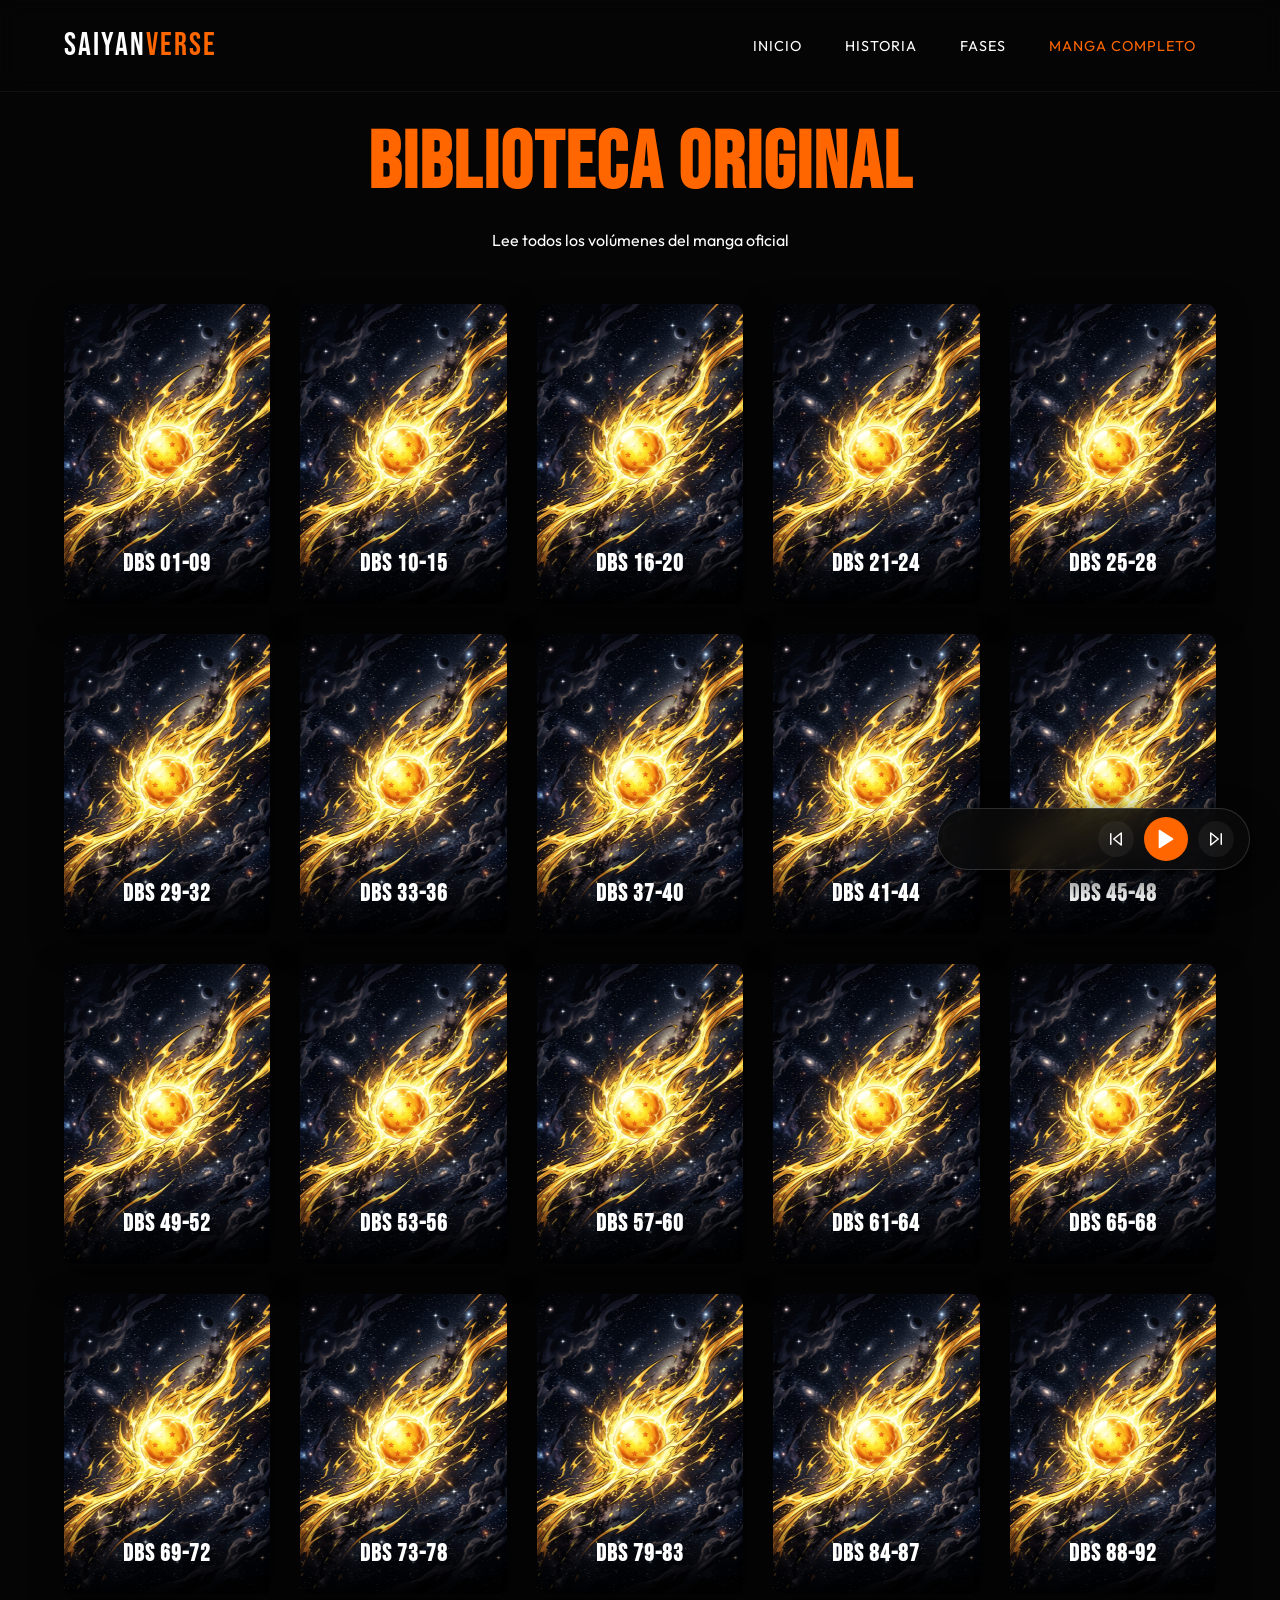
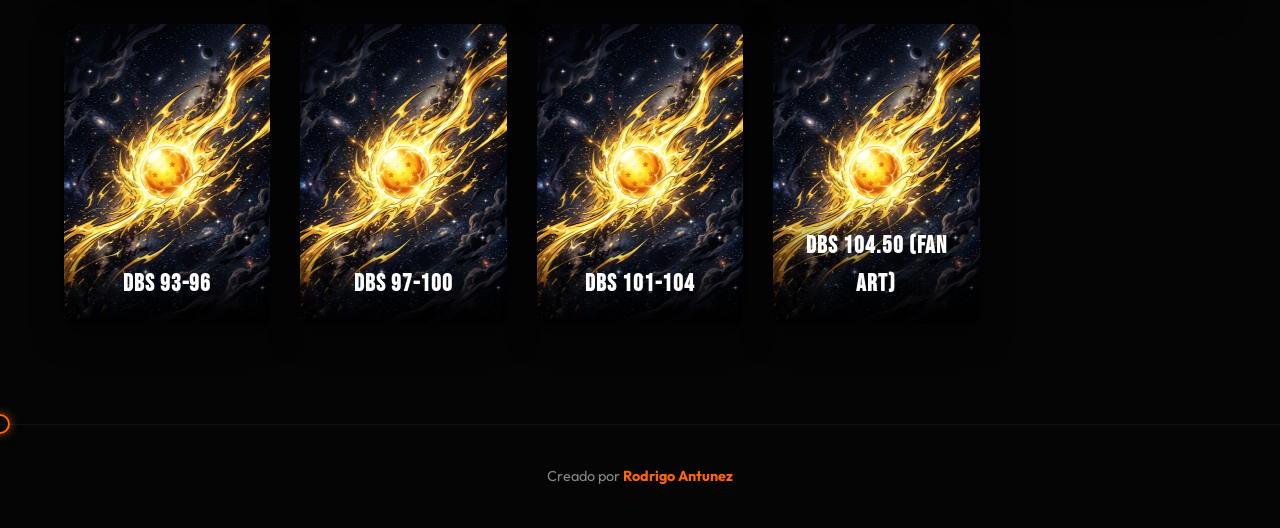
<file: biblioteca.html>
<!DOCTYPE html>
<html lang="es">
<head>
    <meta charset="UTF-8">
    <meta name="viewport" content="width=device-width, initial-scale=1.0">
    <link rel="icon" type="image/jpeg" href="IMG/favicon.jpg">
    <title>Biblioteca | DBZ Manga</title>
    <!-- Fonts -->
    <link rel="preconnect" href="https://fonts.googleapis.com">
    <link rel="preconnect" href="https://fonts.gstatic.com" crossorigin>
    <link href="https://fonts.googleapis.com/css2?family=Outfit:wght@300;500;700;900&family=Bebas+Neue&display=swap" rel="stylesheet">
    <!-- CSS -->
    <link rel="stylesheet" href="styles.css?v=4">
    <style>
        body { background-color: #050505; }
        .library-header {
            padding: 100px 5% 50px;
            text-align: center;
        }
        .library-title {
            font-family: var(--font-display);
            font-size: 5rem;
            color: var(--accent-color);
            letter-spacing: 2px;
        }
        .library-grid {
            display: grid;
            grid-template-columns: repeat(auto-fill, minmax(200px, 1fr));
            gap: 30px;
            padding: 0 5% 100px;
        }
        .manga-card {
            background-image: url('IMG/manga_cover_generic.jpg');
            background-size: cover;
            background-position: center;
            border-radius: 10px;
            height: 300px;
            position: relative;
            cursor: pointer;
            overflow: hidden;
            box-shadow: 0 10px 30px rgba(0,0,0,0.5);
            transition: transform 0.3s, box-shadow 0.3s;
        }
        .manga-card:hover {
            transform: translateY(-10px);
            box-shadow: 0 15px 40px var(--accent-glow);
        }
        .manga-card-overlay {
            position: absolute;
            bottom: 0; left: 0; right: 0;
            background: linear-gradient(transparent, rgba(0,0,0,0.9));
            padding: 20px;
            text-align: center;
        }
        .manga-card h3 {
            font-family: var(--font-display);
            font-size: 1.5rem;
            color: #fff;
            margin: 0;
            letter-spacing: 1px;
        }
        
        /* Modal Viewer */
        .pdf-modal {
            display: none;
            position: fixed;
            top: 0; left: 0; right: 0; bottom: 0;
            background: rgba(0,0,0,0.95);
            z-index: 1000;
            flex-direction: column;
        }
        .pdf-modal.active {
            display: flex;
        }
        .pdf-modal-header {
            padding: 15px 5%;
            display: flex;
            justify-content: space-between;
            align-items: center;
            background: #111;
            border-bottom: 1px solid #333;
        }
        .pdf-title {
            font-family: var(--font-main);
            font-weight: 700;
            color: #fff;
        }
        .close-btn {
            background: none;
            border: none;
            color: #fff;
            font-size: 2rem;
            cursor: pointer;
        }
        .close-btn:hover { color: var(--accent-color); }
        .pdf-iframe {
            flex: 1;
            width: 100%;
            border: none;
        }
    </style>
</head>
<body>

    <!-- Header Navigation -->
    <header class="navbar">
        <div class="logo">SAIYAN<span>VERSE</span></div>
        <nav>
            <a href="index.html#hero">Inicio</a>
            <a href="index.html#manga">Historia</a>
            <a href="index.html#transformations">Fases</a>
            <a href="biblioteca.html" style="color: var(--accent-color);">Manga Completo</a>
        </nav>
    </header>

    <div class="library-header">
        <h1 class="library-title">BIBLIOTECA ORIGINAL</h1>
        <p>Lee todos los volúmenes del manga oficial</p>
    </div>

    <div class="library-grid" id="library-grid">
        <!-- JS will populate cards here -->
    </div>

    <!-- PDF Viewer Modal -->
    <div class="pdf-modal" id="pdf-modal">
        <div class="pdf-modal-header">
            <div class="pdf-title" id="pdf-title">Volumen</div>
            <button class="close-btn" id="close-modal">&times;</button>
        </div>
        <iframe class="pdf-iframe" id="pdf-iframe"></iframe>
    </div>

    <!-- Custom Cursor -->
    <div class="custom-cursor"></div>

    <!-- Footer -->
    <footer style="text-align: center; padding: 40px 20px; background: #050505; border-top: 1px solid rgba(255,255,255,0.05); font-family: var(--font-body); color: #888; font-size: 0.9rem; position: relative; z-index: 10;">
        <p>Creado por <a href="https://rodria45.github.io/rodrigo-antunez-portfolio/" target="_blank" style="color: var(--accent-color); text-decoration: none; font-weight: bold; transition: color 0.3s ease;">Rodrigo Antunez</a></p>
    </footer>

    <!-- Scripts -->
    <script src="audioPlayer.js"></script>
    <script src="biblioteca.js?v=5"></script>
</body>
</html>
</file>
<file: styles.css>
:root {
    --bg-color: #050505;
    --text-color: #ffffff;
    --accent-color: #ff6600; /* Goku's Gi Orange */
    --accent-glow: rgba(255, 102, 0, 0.6);
    --font-main: 'Outfit', sans-serif;
    --font-display: 'Manga Temple', 'Bebas Neue', cursive;
}

html {
    scroll-behavior: smooth;
    overflow-x: hidden;
}

* {
    margin: 0;
    padding: 0;
    box-sizing: border-box;
}

body {
    background-color: var(--bg-color);
    color: var(--text-color);
    font-family: var(--font-main);
    line-height: 1.6;
    overflow-x: hidden;
}

/* Typography & Utils */
.text-accent { color: var(--accent-color); }
.jp-text { font-weight: 300; font-size: 0.5em; opacity: 0.6; }

/* Buttons */
.btn-primary {
    background: var(--accent-color);
    color: var(--btn-text-color, #fff);
    border: none;
    padding: 12px 24px;
    font-size: 1rem;
    font-weight: 700;
    font-family: var(--font-main);
    cursor: pointer;
    text-transform: uppercase;
    letter-spacing: 1px;
    transition: all 0.3s ease;
    text-decoration: none;
    display: inline-block;
    position: relative;
    overflow: hidden;
}

.btn-primary:hover {
    box-shadow: 0 0 15px var(--accent-glow);
    transform: translateY(-2px);
}

/* Navbar */
.navbar {
    position: fixed;
    top: 0;
    width: 100%;
    display: flex;
    justify-content: space-between;
    align-items: center;
    padding: 20px 5%;
    z-index: 100;
    background: rgba(5, 5, 5, 0.8);
    backdrop-filter: blur(10px);
    border-bottom: 1px solid rgba(255,255,255,0.05);
}

.logo {
    font-family: var(--font-display);
    font-size: 2rem;
    letter-spacing: 2px;
}
.logo span { color: var(--accent-color); }

.navbar nav a {
    color: #fff;
    text-decoration: none;
    margin: 0 20px;
    font-size: 0.9rem;
    text-transform: uppercase;
    letter-spacing: 1px;
    transition: color 0.3s;
}

.navbar nav a:hover { color: var(--accent-color); }

/* --- HERO SECTION --- */
.hero {
    height: 100vh;
    display: flex;
    align-items: center;
    justify-content: space-between;
    padding: 0 5%;
    position: relative;
    overflow: hidden;
}

.hero-content {
    flex: 1;
    max-width: 600px;
    z-index: 2;
}

.hero-title {
    font-family: var(--font-display);
    font-size: 7rem;
    line-height: 0.9;
    margin-bottom: 20px;
    text-transform: uppercase;
}

.hero-title .line {
    display: block;
    overflow: hidden;
}

.hero-subtitle {
    font-size: 1.2rem;
    color: #aaa;
    margin-bottom: 40px;
    max-width: 400px;
    line-height: 1.6;
}

.hero-image-container {
    flex: 1;
    height: 80vh;
    position: relative;
    display: flex;
    justify-content: flex-end;
    align-items: center;
}

.hero-img {
    height: 100%;
    width: auto;
    object-fit: cover;
    filter: grayscale(100%) contrast(120%);
    transition: filter 0.5s ease;
    mask-image: linear-gradient(to right, transparent, black 20%);
    -webkit-mask-image: linear-gradient(to right, transparent, black 20%);
}

.hero-img:hover {
    filter: grayscale(0%) contrast(110%);
}

.split-overlay {
    position: absolute;
    left: -100px;
    top: 50%;
    transform: translateY(-50%) rotate(-90deg);
    font-family: var(--font-display);
    font-size: 15rem;
    color: transparent;
    -webkit-text-stroke: 2px rgba(255,255,255,0.1);
    white-space: nowrap;
    z-index: 10;
    pointer-events: none;
}

/* --- HISTORIA / SYNOPSIS SECTION --- */
.synopsis-section {
    padding: 120px 5%;
    background: #080808;
    position: relative;
    overflow: hidden;
}

.synopsis-container {
    display: flex;
    align-items: center;
    justify-content: space-between;
    max-width: 1200px;
    margin: 0 auto;
    gap: 50px;
}

.synopsis-text {
    flex: 1;
    z-index: 2;
    opacity: 0;
    transform: translateX(-50px);
}

.synopsis-text h4 {
    letter-spacing: 2px;
    font-size: 1.2rem;
    margin-bottom: 10px;
}

.synopsis-text h2 {
    font-family: var(--font-display);
    font-size: 4.5rem;
    line-height: 1.1;
    margin-bottom: 25px;
    text-transform: uppercase;
    text-shadow: 0 0 15px rgba(255, 255, 255, 0.1);
}

.synopsis-text p {
    color: #ccc;
    font-size: 1.1rem;
    margin-bottom: 20px;
    line-height: 1.7;
    max-width: 500px;
}

.synopsis-image {
    flex: 1;
    position: relative;
    display: flex;
    justify-content: center;
    opacity: 0;
    transform: translateX(50px);
}

.synopsis-hero-img {
    max-width: 100%;
    height: auto;
    max-height: 600px;
    object-fit: contain;
    filter: drop-shadow(0 20px 30px rgba(0,0,0,0.8));
    mask-image: linear-gradient(to bottom, black 80%, transparent 100%);
    -webkit-mask-image: linear-gradient(to bottom, black 80%, transparent 100%);
}

/* --- CHARACTER SHOWCASE (Solo Leveling style) --- */
.character-showcase {
    height: 100vh;
    display: flex;
    align-items: center;
    justify-content: center;
    position: relative;
    overflow: hidden;
    padding: 0 5%;
    background: radial-gradient(circle at center, #1a1a1a 0%, var(--bg-color) 100%);
}

.character-bg-text {
    position: absolute;
    font-family: var(--font-display);
    font-size: 30vw;
    color: rgba(255,255,255,0.02);
    white-space: nowrap;
    z-index: 0;
    top: 50%;
    left: 50%;
    transform: translate(-50%, -50%);
}

.character-info {
    flex: 1;
    z-index: 2;
    padding-right: 50px;
}

.char-rank {
    font-family: var(--font-display);
    font-size: 1.5rem;
    color: #fff;
    margin-bottom: 10px;
    letter-spacing: 2px;
}

.rank-badge {
    color: var(--accent-color);
    font-size: 2.5rem;
    text-shadow: 0 0 10px var(--accent-glow);
}

.char-subtitle {
    color: #aaa;
    text-transform: uppercase;
    letter-spacing: 1px;
    margin-bottom: 5px;
}

.char-name {
    font-family: var(--font-display);
    font-size: 6rem;
    line-height: 1;
    margin-bottom: 30px;
    text-transform: uppercase;
}

.char-desc {
    max-width: 500px;
    line-height: 1.8;
    color: #ccc;
}

.character-image-wrapper {
    flex: 1;
    height: 100vh;
    display: flex;
    justify-content: center;
    align-items: flex-end;
    z-index: 2;
    position: relative;
}

.char-img {
    position: relative;
    right: 8vw; /* Compensa el espacio transparente del PNG */
    max-height: 85vh;
    max-width: 90%;
    width: auto;
    height: auto;
    object-fit: contain;
    border: 6px solid #fff; /* Manga panel style */
    border-radius: 4px;
    box-shadow: 25px 25px 0px rgba(0,0,0,0.8);
    transform: rotate(2deg);
    transition: transform 0.3s ease;
}

.char-img:hover {
    transform: rotate(0deg) scale(1.02);
}

.character-stats {
    position: absolute;
    right: 5%;
    top: 50%;
    transform: translateY(-50%);
    z-index: 10;
    background: rgba(0, 0, 0, 0.7);
    padding: 30px;
    border-radius: 15px;
    border: 1px solid rgba(255, 255, 255, 0.1);
    backdrop-filter: blur(10px);
}

.character-stats ul {
    list-style: none;
    text-align: right;
}

.character-stats li {
    margin-bottom: 30px;
    color: #aaa;
    font-size: 0.9rem;
    letter-spacing: 1px;
}

.character-stats strong {
    color: #fff;
    font-family: var(--font-display);
    font-size: 1.5rem;
    display: block;
    margin-bottom: 5px;
}


/* --- CUSTOM CURSOR --- */
.custom-cursor {
    width: 20px;
    height: 20px;
    border: 2px solid var(--accent-color);
    border-radius: 50%;
    position: fixed;
    pointer-events: none;
    z-index: 9999;
    transform: translate(-50%, -50%);
    transition: width 0.2s, height 0.2s, background-color 0.2s;
    box-shadow: 0 0 10px var(--accent-glow);
}

body:hover .custom-cursor {
    opacity: 1;
}

/* --- TRANSFORMATIONS TIMELINE SECTION --- */
.transformations-section {
    position: relative;
    background: #000;
    color: #fff;
    overflow: hidden;
}

.particles-container {
    position: absolute;
    top: 0; left: 0; right: 0; bottom: 0;
    z-index: 1;
    pointer-events: none;
    opacity: 0.5;
}

.trans-container {
    display: flex;
    height: 100vh;
    align-items: center;
    position: relative;
    z-index: 2;
    padding: 0 5%;
}

.trans-text-col {
    flex: 1;
    position: relative;
    height: 300px;
    z-index: 10;
}

.trans-info {
    position: absolute;
    top: 0;
    left: 0;
    opacity: 0;
    transform: translateY(30px);
    pointer-events: none;
    transition: opacity 0.5s ease, transform 0.5s ease;
}

.trans-info.active {
    opacity: 1;
    transform: translateY(0);
    pointer-events: auto;
}

.trans-info h3 {
    color: #aaa;
    font-size: 1rem;
    letter-spacing: 2px;
    margin-bottom: 5px;
}

.trans-info h2 {
    font-family: var(--font-display);
    font-size: 5rem;
    color: var(--accent-color);
    margin-bottom: 20px;
    text-shadow: 0 0 15px var(--accent-glow);
}

.trans-info p {
    font-size: 1.1rem;
    line-height: 1.6;
    max-width: 400px;
    color: #ccc;
}

.trans-img-col {
    flex: 1;
    height: 90vh;
    position: relative;
    display: flex;
    justify-content: center;
    align-items: center;
}

.trans-img-group {
    position: absolute;
    width: 100%;
    height: 100%;
    opacity: 0;
    pointer-events: none;
    transition: opacity 0.8s ease;
    display: flex;
    justify-content: center;
    align-items: center;
}

.trans-img-group.active {
    opacity: 1;
    pointer-events: auto;
}

.trans-img {
    max-height: 85%;
    max-width: 90%;
    width: auto;
    height: auto;
    object-fit: contain;
    border: 6px solid #fff; /* Manga panel style */
    border-radius: 4px;
    box-shadow: 25px 25px 0px rgba(0,0,0,0.8);
    transform: scale(0.95) rotate(-2deg);
    transition: transform 0.8s ease;
    z-index: 2;
}

.trans-img-group.active .trans-img {
    transform: scale(1) rotate(0deg);
}

/* Dynamic Blurred Background for both sections */
.dynamic-blur-bg {
    position: absolute;
    top: -10%; left: -10%;
    width: 120%; height: 120%;
    object-fit: cover;
    filter: blur(80px) brightness(0.3) saturate(1.5);
    z-index: 0;
    pointer-events: none;
    opacity: 0.6;
}

/* Floating Images (Parallax) */
.floating-container {
    position: absolute;
    top: -10%; 
    left: -100%; /* Pull it across the text column */
    width: 200%; /* Span the entire width of the container */
    height: 120%;
    pointer-events: none;
    z-index: 1; /* Behind main image and text */
}

.float-img {
    position: absolute;
    width: clamp(120px, 15vw, 250px);
    max-height: 40vh;
    object-fit: cover;
    border: 3px solid #fff; /* Comic panel style */
    border-radius: 4px;
    box-shadow: 10px 10px 0px rgba(0,0,0,0.8);
    opacity: 0.6;
    filter: grayscale(30%);
}

.trans-img-group.active .float-img {
    animation: floatAnim 8s ease-in-out infinite alternate;
}

/* Force all floating images to stay on the LEFT side of the screen (0% to 45%) */
.f1 { top: 5%; left: 5%; width: 20%; animation-delay: 0s !important; }
.f2 { bottom: 10%; left: 10%; width: 22%; animation-delay: -2s !important; }
.f3 { top: 20%; left: 25%; width: 18%; animation-delay: -4s !important; }
.f4 { bottom: 5%; left: 30%; width: 25%; animation-delay: -1s !important; }
.f5 { top: 40%; left: 5%; width: 15%; animation-delay: -3s !important; }
.f-char { top: 20%; left: -20%; width: 45%; opacity: 0.4; } /* Left over for char if ever used again */

@keyframes floatAnim {
    0% { transform: translateY(0px) rotate(-2deg); }
    100% { transform: translateY(-20px) rotate(3deg); }
}

/* --- LOADER --- */
.loader {
    position: fixed;
    top: 0; left: 0; right: 0; bottom: 0;
    background: #000;
    z-index: 10000;
    display: flex;
    flex-direction: column;
    justify-content: center;
    align-items: center;
    transition: opacity 0.5s ease;
}

.loader-text {
    font-family: var(--font-display);
    font-size: 3rem;
    color: var(--accent-color);
    letter-spacing: 5px;
    animation: pulse 1s infinite alternate;
    margin-bottom: 20px;
}

.loader-bar {
    width: 200px;
    height: 4px;
    background: rgba(255,255,255,0.1);
    position: relative;
    overflow: hidden;
}

.loader-bar::after {
    content: '';
    position: absolute;
    top: 0; left: 0; bottom: 0;
    width: 50%;
    background: var(--accent-color);
    animation: loadBar 1s infinite ease-in-out alternate;
}

@keyframes pulse {
    0% { opacity: 0.5; text-shadow: 0 0 0 var(--accent-glow); }
    100% { opacity: 1; text-shadow: 0 0 20px var(--accent-glow); }
}

@keyframes loadBar {
    0% { transform: translateX(-100%); }
    100% { transform: translateX(200%); }
}

/* --- MUSIC PLAYER --- */
.music-player {
    position: fixed;
    bottom: 30px;
    right: 30px;
    z-index: 100;
    background: rgba(10, 10, 10, 0.85);
    backdrop-filter: blur(15px);
    border: 1px solid rgba(255, 255, 255, 0.15);
    border-radius: 50px;
    display: flex;
    align-items: center;
    padding: 8px 15px;
    box-shadow: 0 10px 30px rgba(0, 0, 0, 0.8);
    transition: all 0.3s ease;
    max-width: 320px;
}

.music-info {
    overflow: hidden;
    width: 130px;
    white-space: nowrap;
    margin-right: 15px;
}

.music-title-container {
    display: inline-block;
    padding-left: 100%;
    animation: marquee 12s linear infinite;
}

#music-title {
    color: var(--accent-color);
    font-size: 0.85rem;
    font-weight: 700;
    text-transform: uppercase;
    letter-spacing: 1px;
}

@keyframes marquee {
    0% { transform: translateX(0); }
    100% { transform: translateX(-100%); }
}

.music-controls {
    display: flex;
    align-items: center;
    gap: 10px;
}

.music-btn {
    background: rgba(255, 255, 255, 0.05);
    border: none;
    color: #fff;
    width: 36px;
    height: 36px;
    border-radius: 50%;
    display: flex;
    justify-content: center;
    align-items: center;
    cursor: pointer;
    transition: all 0.2s ease;
}

.music-btn:hover {
    background: rgba(255, 255, 255, 0.2);
    transform: scale(1.1);
}

.play-btn {
    width: 44px;
    height: 44px;
    background: var(--accent-color);
}
.play-btn:hover {
    background: #fff;
    color: var(--accent-color);
}

/* Responsive Design */
@media (max-width: 900px) {
    html { font-size: 14px; overflow-x: hidden; }
    body { max-width: 100vw; overflow-x: hidden; padding-bottom: 80px; }
    
    /* Disable custom cursor on mobile */
    .custom-cursor { display: none !important; }
    
    /* Navbar */
    .navbar { padding: 10px 5%; align-items: center; flex-direction: column; background: rgba(5,5,5,0.98); }
    .logo { margin-bottom: 5px; font-size: 1.5rem; }
    .navbar nav { width: 100%; display: flex; flex-wrap: wrap; justify-content: center; gap: 8px; margin-bottom: 8px; }
    .navbar nav a { margin: 0; font-size: 0.75rem; }
    .navbar .btn-primary { width: 100%; text-align: center; padding: 8px; font-size: 0.8rem; }

    /* Hero */
    .hero { height: auto; min-height: 100vh; padding-top: 180px; padding-bottom: 40px; flex-direction: column; justify-content: flex-start; text-align: center; }
    .hero-content { margin-top: 0; max-width: 100%; padding: 0 10px; }
    .hero-title { font-size: 3.5rem; margin-top: 0; line-height: 1.1; }
    .hero-subtitle { margin: 15px auto; font-size: 1rem; width: 100%; }
    .hero-image-container { flex: 0 0 40vh; display: flex; height: 40vh; width: 100%; margin-top: 10px; justify-content: flex-end; align-items: center; position: relative; overflow: hidden; }
    .split-overlay { display: none; }
    .hero-img { 
        height: 100%; 
        width: 200%; /* Force image to be twice as wide to crop left half */
        max-width: none;
        object-fit: cover; 
        object-position: right center;
        mask-image: linear-gradient(to right, transparent, black 10%); 
        -webkit-mask-image: linear-gradient(to right, transparent, black 10%);
    }
    
    /* Synopsis Section */
    .synopsis-section { padding: 60px 5%; }
    .synopsis-container { flex-direction: column; text-align: center; gap: 30px; }
    .synopsis-text { transform: translateY(30px); opacity: 0; }
    .synopsis-text h4 { font-size: 1rem; }
    .synopsis-text h2 { font-size: 3rem; }
    .synopsis-text p { margin: 0 auto 15px auto; }
    .synopsis-image { transform: translateY(30px); opacity: 0; }
    .synopsis-hero-img { max-height: 40vh; }

    /* Transformations Section */
    .transformations-section { height: auto; min-height: 100vh; padding-bottom: 100px; }
    .trans-container { flex-direction: column; justify-content: flex-start; align-items: center; padding-top: 180px; height: 100%; width: 100%; }
    .trans-text-col { height: 200px; display: flex; justify-content: center; align-items: flex-start; width: 100%; position: relative; z-index: 10; }
    .trans-info { width: 100%; text-align: center; left: 0; right: 0; top: 0; }
    .trans-info h3 { font-size: 1rem; margin-bottom: 5px; color: var(--accent-color); }
    .trans-info h2 { font-size: 2.5rem; margin-bottom: 10px; line-height: 1.1; }
    .trans-info p { font-size: 0.95rem; margin: 0 auto; max-width: 95%; line-height: 1.4; }
    .trans-img-col { height: 50vh; width: 100%; margin-top: 10px; position: relative; }
    .trans-img-group { position: absolute; height: 100%; width: 100%; display: flex; align-items: center; justify-content: center; }
    .trans-img { max-height: 100%; max-width: 100%; width: auto; height: auto; object-fit: contain; border: 6px solid #fff; border-radius: 4px; box-shadow: 15px 15px 0px rgba(0,0,0,0.8); }
    /* Show floating images on mobile but make them smaller and transparent */
    .floating-container { display: block; opacity: 0.5; pointer-events: none; }
    .float-img { max-height: 20vh; width: clamp(80px, 15vw, 150px); border-width: 2px; }

    .character-showcase { flex-direction: column; height: auto; min-height: auto; padding: 40px 5% 120px; justify-content: flex-start; text-align: center; }
    .character-info { padding-right: 0; margin-bottom: 5px; width: 100%; z-index: 5; }
    .character-bg-text { font-size: 15vw; top: 8%; transform: translateX(-50%); }
    .character-image-wrapper { height: 30vh; width: 100%; margin-top: 10px; display: flex; align-items: center; justify-content: center; z-index: 2; }
    .char-img { max-height: 100%; max-width: 100%; width: auto; height: auto; object-fit: contain; margin: 0 auto; display: block; border: 4px solid #fff; border-radius: 4px; box-shadow: 10px 10px 0px rgba(0,0,0,0.8); transform: none !important; }
    .char-name { font-size: 2.2rem; margin-bottom: 10px; line-height: 1.1; }
    .char-desc { font-size: 0.85rem; margin: 0 auto; padding: 0 10px; line-height: 1.4; }
    .character-stats { position: relative; right: 0; top: 0; transform: none; width: 100%; z-index: 10; padding: 10px; text-align: center; display: flex; justify-content: center; margin-top: 15px; background: rgba(0,0,0,0.8); }
    .character-stats ul { display: flex; flex-wrap: wrap; gap: 10px; justify-content: center; text-align: center; margin: 0; padding: 0; }
    .character-stats li { margin-bottom: 5px; font-size: 0.8rem; }
    .character-stats strong { font-size: 1rem; display: block; margin-bottom: 2px; }
    
    /* Library */
    .library-header { padding-top: 130px; padding-bottom: 30px; }
    .library-title { font-size: 2.2rem; }
    .library-grid { grid-template-columns: repeat(auto-fill, minmax(130px, 1fr)); gap: 15px; padding-bottom: 50px; }
    .manga-card { height: 180px; }
    .manga-card h3 { font-size: 0.9rem; }

    /* PDF Modal */
    .pdf-modal-header { padding: 10px 5%; }
    .pdf-title { font-size: 0.9rem; }
    .close-btn { font-size: 1.5rem; }

    /* Webtoon panels */
    .webtoon-container { padding: 80px 5% 50px; }
    .comic-panel { margin-bottom: 15px; box-shadow: 0 5px 20px rgba(0,0,0,0.5); }
    .bubble { font-size: 0.9rem; padding: 8px 12px; }
    .bubble-3 { font-size: 1rem; padding: 10px 15px; }

    /* Music Player */
    .music-player {
        bottom: 20px;
        right: 50%;
        transform: translateX(50%);
        max-width: 90vw;
        padding: 6px 15px;
        width: max-content;
        justify-content: space-between;
    }
    .music-info { width: 100px; }
    .music-btn { width: 34px; height: 34px; }
    .play-btn { width: 40px; height: 40px; }
}
</file>
